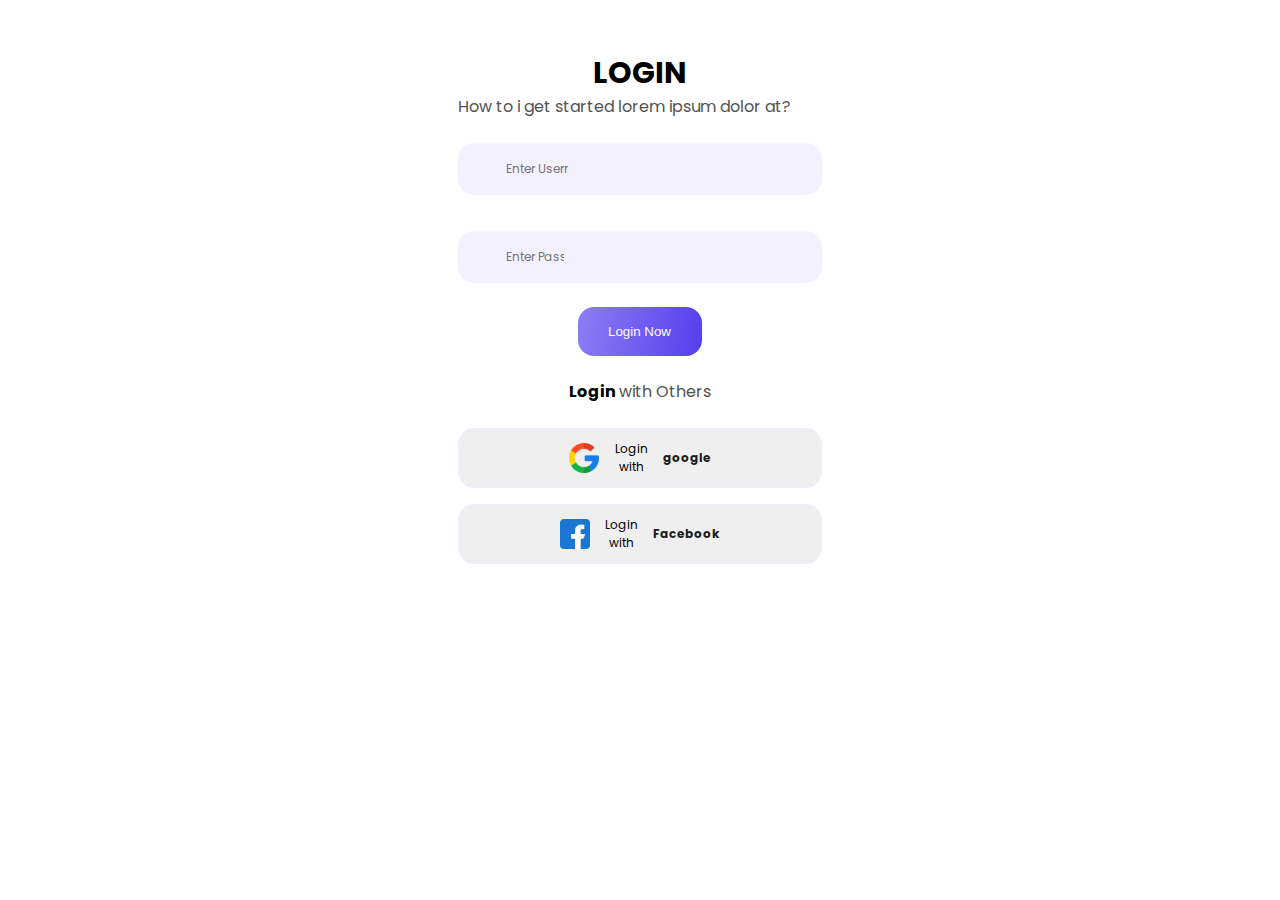
<file: index.html>
<!DOCTYPE html>
<html lang="en">
  <head>
    <meta charset="UTF-8">
    <meta name="viewport" content="width=device-width, initial-scale=1.0">
    <link rel="stylesheet" href="./css/fonts.css">
    <link rel="stylesheet" href="./css/index.css">
    <title>Document</title>
  </head>
  <body>

    <div class="card">
      <h1 class="card-title">Login</h1>
      <p class="card-desc">How to i get started lorem ipsum dolor at?</p>
      <div class="buttons">
        <input class="firts-input" type="text" placeholder="Enter Username">
        <input class="two-input" type="text" placeholder="Enter Password">
      </div>
      <div class="btn">
        <button>Login Now</button>
      </div>
      <div class="login">
        <h2>Login <span>with Others</span></h2>
      </div>

      <button class="buttons-btn"><img src="./images/google.svg" alt="google"
          width="30"> Login with <span>google</span></button>
      <button class="buttons-two"><img src="./images/facebook.svg"
          alt="facebook" width="30"> Login with <span>Facebook</span></button>
    </div>
    <script src="./js/main.js"></script>
  </body>
</html>
</file>
<file: css/fonts.css>
/* poppins-regular - latin */
@font-face {
  font-display: swap; /* Check https://developer.mozilla.org/en-US/docs/Web/CSS/@font-face/font-display for other options. */
  font-family: 'Poppins';
  font-style: normal;
  font-weight: 400;
  src: url('../fonts/poppins-v21-latin-regular.woff2') format('woff2'); /* Chrome 36+, Opera 23+, Firefox 39+, Safari 12+, iOS 10+ */
}
/* poppins-700 - latin */
@font-face {
  font-display: swap; /* Check https://developer.mozilla.org/en-US/docs/Web/CSS/@font-face/font-display for other options. */
  font-family: 'Poppins';
  font-style: normal;
  font-weight: 700;
  src: url('../fonts/poppins-v21-latin-700.woff2') format('woff2'); /* Chrome 36+, Opera 23+, Firefox 39+, Safari 12+, iOS 10+ */
}
</file>
<file: css/index.css>
* {
  margin: 0;
  padding: 0;
  box-sizing: border-box;
}

.card {
  justify-content: center;
  width: 364px;
  height: 469px;
  margin: 50px auto;
}

.card-title {
  font-family: 'Poppins';
  font-size: 30px;
  font-weight: 700;
  line-height: 45px;
  text-align: left;
  text-transform: uppercase;
  text-align: center;
}

.card-desc {
  width: 336px;
  font-family: 'Poppins';
  font-size: 16px;
  font-weight: 400;
  line-height: 24px;
  color: #525252;
  margin-bottom: 24px;
}

.buttons {
  display: flex;
  flex-direction: column;
  gap: 18px;
}

.firts-input {
  display: flex;
  align-items: center;
  gap: 6px;
  padding: 17px 254px 17px 48px;
  border-radius: 16px;
  border: none;
  background-color: #F0EDFFCC;
  font-family: 'Poppins';
  font-size: 12px;
  font-weight: 400;
  line-height: 18px;
  color: #1C1C1C;
  margin-bottom: 18px;
}

.two-input {
  display: flex;
  align-items: center;
  gap: 6px;
  border: none;
  padding: 17px 258px 17px 48px;
  border-radius: 16px;
  background-color: rgba(240, 237, 255, 0.8);
  font-family: 'Poppins';
  font-size: 12px;
  font-weight: 400;
  line-height: 18px;
  text-align: left;

}

.btn {
  display: flex;
  justify-content: center;
  align-items: center;
  margin: 0 auto;
  transition: all 0.5s;
}

.btn button {
  display: flex;
  padding: 17px 31px 17px 30px;
  border: none;
  border-radius: 16px;
  background: linear-gradient(99.78deg, #9181F4 -5.85%, #5038ED 109.55%);
  margin-top: 24px;
  transition: all 0.5s;
  color: rgba(255, 255, 255, 1);

}

.btn button:hover {
  cursor: pointer;
}

.login h2 {
  text-align: center;
  margin-top: 24px;
  font-family: 'Poppins';
  font-size: 16px;
  font-weight: 700;
  line-height: 24px;
}

.login span {
  font-family: 'Poppins';
  font-size: 16px;
  font-weight: 400;
  line-height: 24px;
  color: rgba(82, 82, 82, 1);
}

.buttons-two {
  justify-content: center;
  display: flex;
  align-items: center;
  border: 1px solid rgba(240, 237, 255, 1);
  border-radius: 16px;
}


.buttons-btn {
  margin-top: 24px;
  display: flex;
  align-items: center;
  gap: 8px;
  padding: 11px 110px;
  border: 1px solid rgba(240, 237, 255, 1);
  border-radius: 16px;
  font-family: 'Poppins';
  font-size: 12px;
  font-weight: 400;
  line-height: 18px;
  transition: all 0.9s;

}


.buttons-btn span {
  font-family: 'Poppins';
  font-size: 12px;
  font-weight: 700;
  line-height: 18px;
  text-align: left;
  color: rgba(28, 28, 28, 1);
}

.buttons-two {
  display: flex;
  align-items: center;
  gap: 8px;
  margin-top: 16px;
  border: 1px solid rgba(240, 237, 255, 1);
  border-radius: 16px;
  padding: 11px 101px;
  font-family: 'Poppins';
  font-size: 12px;
  font-weight: 400;
  line-height: 18px;

}

.buttons-two span {
  font-family: 'Poppins';
  font-size: 12px;
  font-weight: 700;
  line-height: 18px;
  text-align: left;
  color: rgba(28, 28, 28, 1);
}
</file>
